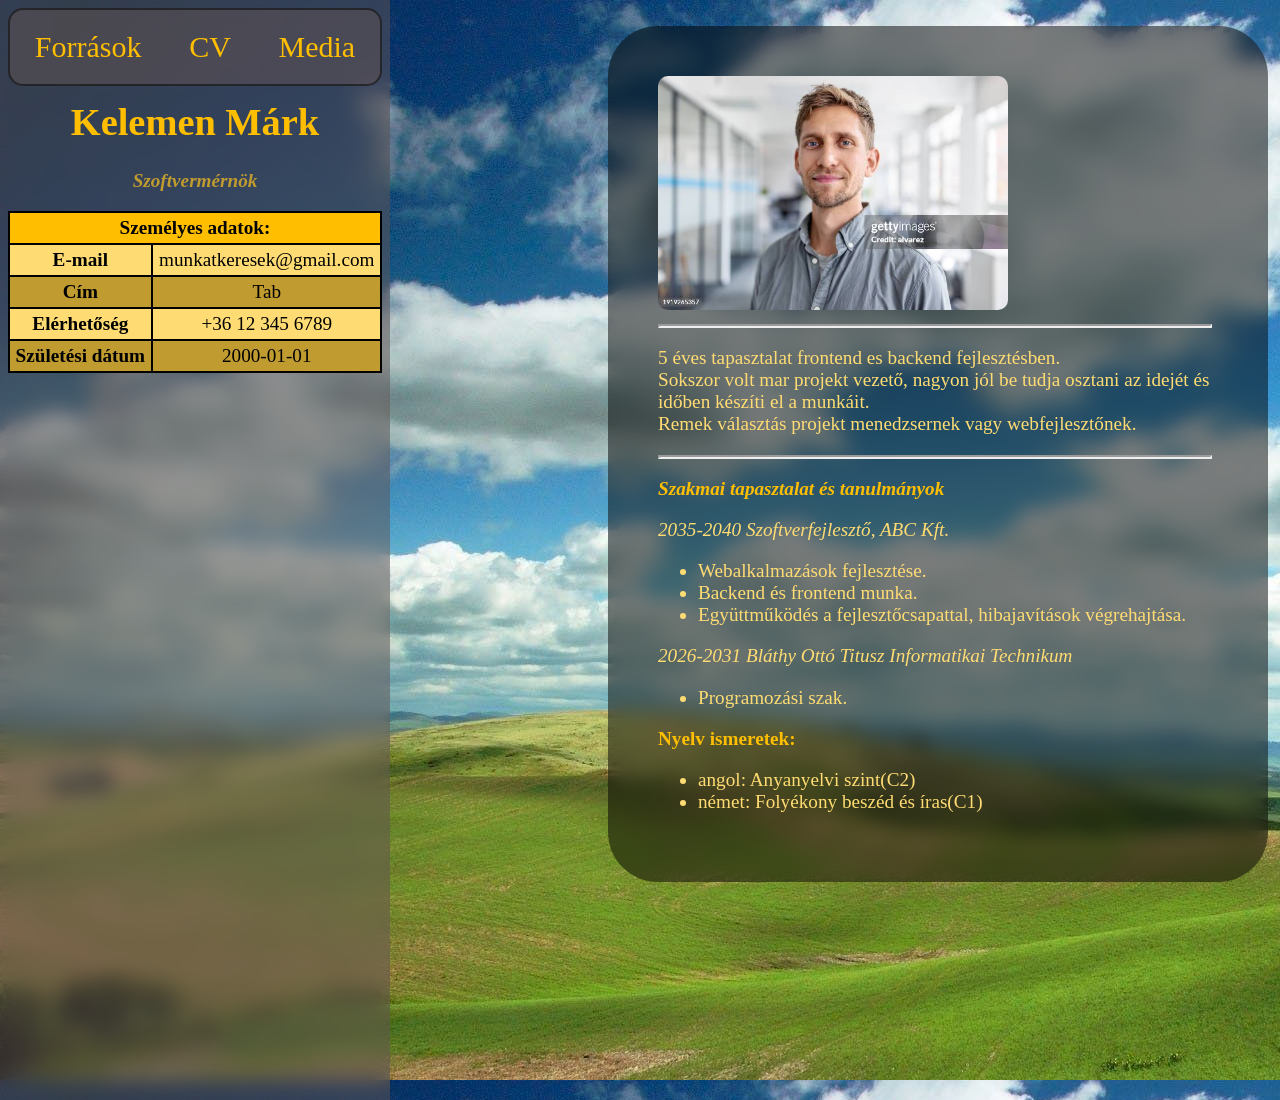
<file: index.html>
<!DOCTYPE html>
<html lang="hu">
    <head>
        <meta charset="utf-8">
        <meta name="author" content="Kelemen Márk">
        <meta name="viewport" content="width=device-width, initial-scale=1.0">
        <link rel="stylesheet" href="css/style.css">
        <title>Önéletrajz</title>
    </head>
    <body>
        <nav class="navbar">
            <ul id="navlist">
                <li><a href="forras.html">Források</a></li>
                <li><a href="index.html">CV</a></li>
                <li><a href="media.html">Media</a></li>
            </ul>
        </nav>
        <div class="oldalsav">
            <h1>Kelemen Márk</h1>
            <p id="szoftvermernok"><i><b>Szoftvermérnök</b></i></p>
            <table>
            <thead>
                <tr>
                    <th scope="col" colspan="2">Személyes adatok:</th>
                </tr>
            </thead>
            <tbody>
                <tr>
                    <th scope="row">E-mail</th>
                    <td>munkatkeresek@gmail.com</td>
                </tr>
                <tr>
                    <th scope="row">Cím</th>
                    <td>Tab</td>
                </tr>
                <tr>
                    <th scope="row">Elérhetőség</th>
                    <td>+36 12 345 6789</td>
                </tr>
                <tr>
                    <th scope="row">Születési dátum</th>
                    <td>2000-01-01</td>
                </tr>
            </tbody>
        </table>
        </div>
        <div class="oneletrajz">
        <img src="img/index/men.jpg" alt="men"><hr>
        <p>
            5 éves tapasztalat frontend es backend fejlesztésben.<br>
            Sokszor volt mar projekt vezető, nagyon jól be tudja osztani az idejét és<br>
            időben készíti el a munkáit.<br>            
            Remek választás projekt menedzsernek vagy webfejlesztőnek.
        </p><hr>
        <p style="color: rgb(255,191,0);"><i><b>Szakmai tapasztalat és tanulmányok</b></i></p>
        <p><i> 2035-2040 Szoftverfejlesztő, ABC Kft.</i></p>
        <ul>
            <li>Webalkalmazások fejlesztése.</li>
            <li>Backend és frontend munka.</li>
            <li>Együttműködés a fejlesztőcsapattal, hibajavítások végrehajtása.</li>
        </ul>
        <p><i> 2026-2031 Bláthy Ottó Titusz Informatikai Technikum</i></p>
        <ul>
            <li>Programozási szak.</li>
        </ul>
        <p style="color: rgb(255,191,0);"><b>Nyelv ismeretek:</b></p>
        <ul>
            <li>angol: Anyanyelvi szint(C2)</li>
            <li>német: Folyékony beszéd és íras(C1)</li>
        </ul>
        </div>
    </body>
</html>
</file>
<file: css/style.css>
:root {
    --bgcolor: rgba(96, 83, 83, 0.51);
}

body {
    font-size: larger;
    overflow: hidden;
    background-image: url("../img/index/bg.jpg");
}

a {
    text-decoration: none;
    color: rgb(255,191,0);
    font-size: 30px;
}

#navlist {
    list-style: none;
    display: flex;
    align-items: center;
    justify-content: space-around;
    padding: 1px;
}

.navbar {
    background-color: var(--bgcolor);
    border-radius: 15px;
    width: 370px;
    border: 2px solid rgb(0, 0, 0, 0.5);
}

h1 {
    margin-top: 100px;
    color: rgb(255,191,0);
}

#szoftvermernok {
    color: rgb(191,155,48);
}

.oldalsav {
    position: absolute;
    height: 1100px;
    width: 390px;
    left: 0px;
    top: 0px;
    z-index: -1;
    background-color: var(--bgcolor);
    text-align: center;
    backdrop-filter: blur(10px);
}

.oneletrajz {
    padding: 50px;
    margin-left: 800px;
    margin-top: -60px;
    width: 560px;
    background-color: rgb(0, 0, 0, 0.5);
    border-radius: 50px;
    color: rgb(255,220,115);
    backdrop-filter: blur(10px);
}

img {
    width: 350px;
    border-radius: 10px;
}

hr {
    width: 550px;
    text-align: left;
    border-width: 2px;
    margin-left: 0px;
}

table {
    border: 2px solid black;
    border-collapse: collapse;
    margin: 0px auto;
}

thead {
    background-color: rgb(255,191,0);
}

th, td {
    border: 2px solid black;
    padding: 4px 6px;
}

tbody > tr:nth-of-type(even) {
    background-color: rgb(191,155,48); 
}

tbody > tr:nth-last-of-type(2) {
    background-color: rgb(255,220,115);
}

tbody > tr:nth-last-of-type(4) {
    background-color: rgb(255,220,115);
}

@media (max-width: 1400px) {
    .oneletrajz {
        margin: 20px auto;
        margin-left: 600px;
        margin-top: -60px;
    }
}

@media (max-width: 1200px) {
    .oneletrajz {
        margin: 20px auto;
        margin-left: 400px;
        margin-top: -60px;
    }
}

@media (max-width: 992px) {
    .oneletrajz {
        margin: 20px auto;
        margin-left: 250px;
        margin-top: -60px;
        width: 620px;
        padding-top: 10px;
        padding-bottom: 10px;
    }
    
    table {
        display: none;
    }

    h1 {
        text-align: left;
    }

    .navbar {
        width: 235px;
    }

    .oldalsav {
        width: 250px;
    }

    hr {
        width: 500px;
    }
}

@media (max-width: 768px) {
    .oneletrajz {
        margin-top: -60px;
        padding-left: 20px;
        width: 400px;
    }

    hr {
        width: 400px;
    }
}

@media (max-width: 576px) {
    .oldalsav {
        height: 1000px;
    }
}
</file>
